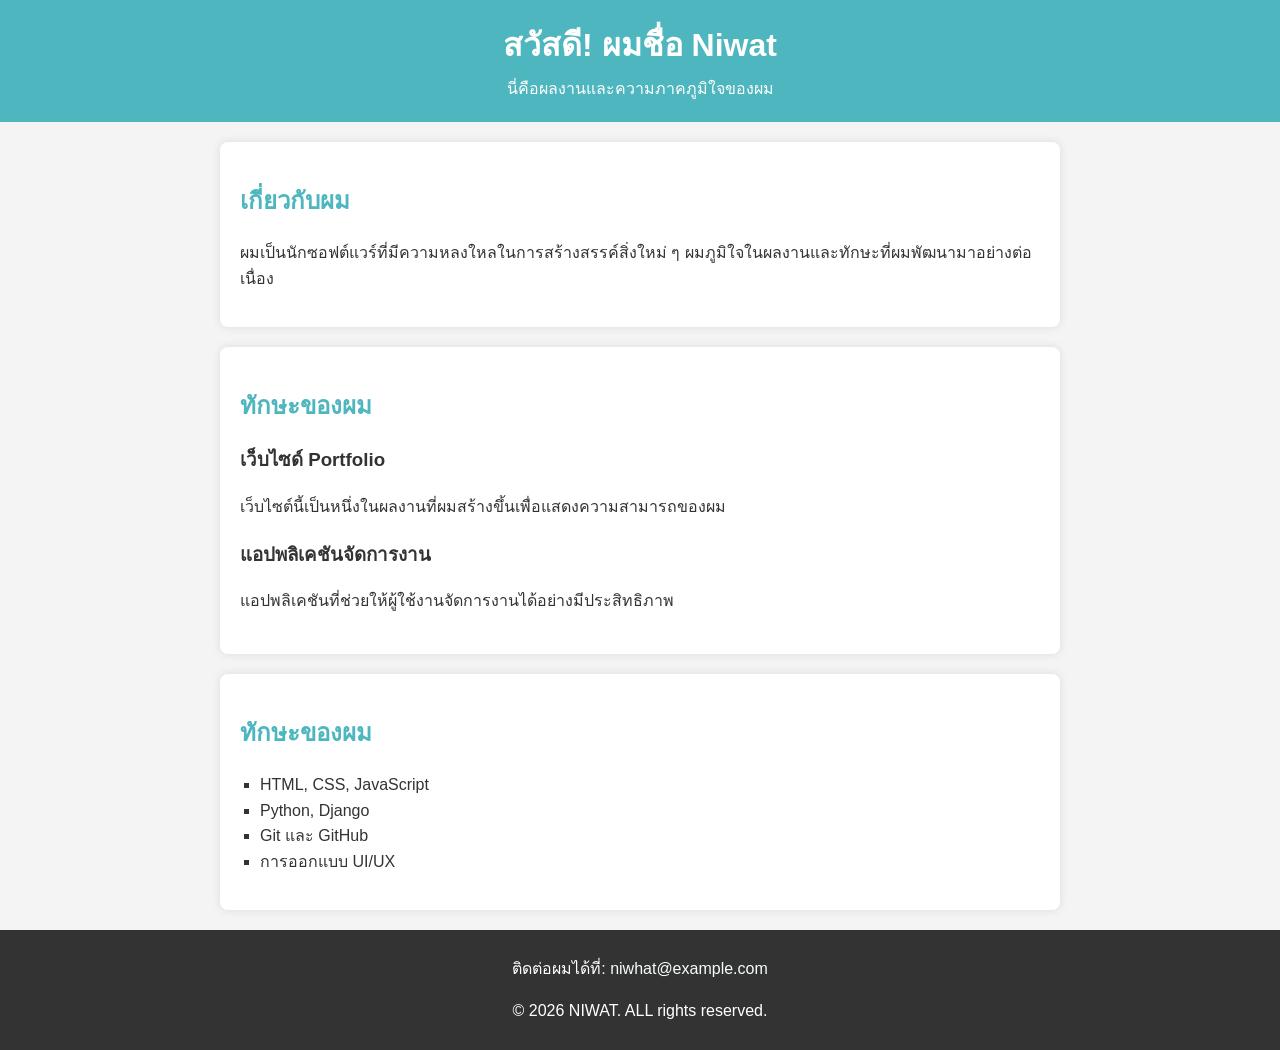
<file: index.html>
<!DOCTYPE html>
<html lang="th">
<head>
    <meta charest="UTF-8">
    <meta name="view" content="width=device-width, initial-socale=1.0>
    <meta name="description" content="เว็ยไซต์แสดงผลงานและทักษธของ Niwat">
    <title> ความภูมิใจของของ Niwat</title>
    <link rel="stylesheet" href="style.css"
</head>
<body> 
    <!-- ส่วนหัวของเว็บ -->
    <header>
        <h1>สวัสดี! ผมชื่อ Niwat</h1>
        <p>นี่คือผลงานและความภาคภูมิใจของผม</p>
    </header>

    <!-- ส่วนเกี่ยวกับตนเอง -->
    <section id="about">
        <h2>เกี่ยวกับผม</h2>
        <P>ผมเป็นนักซอฟต์แวร์ที่มีความหลงใหลในการสร้างสรรค์สิ่งใหม่ ๆ ผมภูมิใจในผลงานและทักษะที่ผมพัฒนามาอย่างต่อเนื่อง</P>
    </section>

    <!-- ส่วนแสดงผลงาน -->
    <section id="projects">
        <h2>ทักษะของผม</h2>
        <div class="project">
            <h3>เว็บไซด์ Portfolio</h3>
            <p>เว็บไซต์นี้เป็นหนึ่งในผลงานที่ผมสร้างขึ้นเพื่อแสดงความสามารถของผม</p>
        </div>
        <div class="project">
            <h3>แอปพลิเคชันจัดการงาน</h3>
            <p>แอปพลิเคชันที่ช่วยให้ผู้ใช้งานจัดการงานได้อย่างมีประสิทธิภาพ</p>
        </div>
    </section>

    <!-- ส่วนแสดงทักษะ -->
    <section id="skills">
        <h2>ทักษะของผม</h2>
        <ul>
            <li>HTML, CSS, JavaScript</li>
            <li>Python, Django</li>
            <li>Git และ GitHub</li>
            <li>การออกแบบ UI/UX</li>
        </ul>
    </section>

    <!-- ส่วนติดต่อ -->
    <footer>
        <p>ติดต่อผมได้ที่: <a
href="mailto:niwat@example.com">niwhat@example.com</a></p>
        <p>&copy; <span id="year"></span> NIWAT. ALL rights reserved. </p>
    </footer>

    <!-- ลิงก์ไปยัง JavaScript" -->
    <script src="script.js"></script>
</body>
</html>
</file>
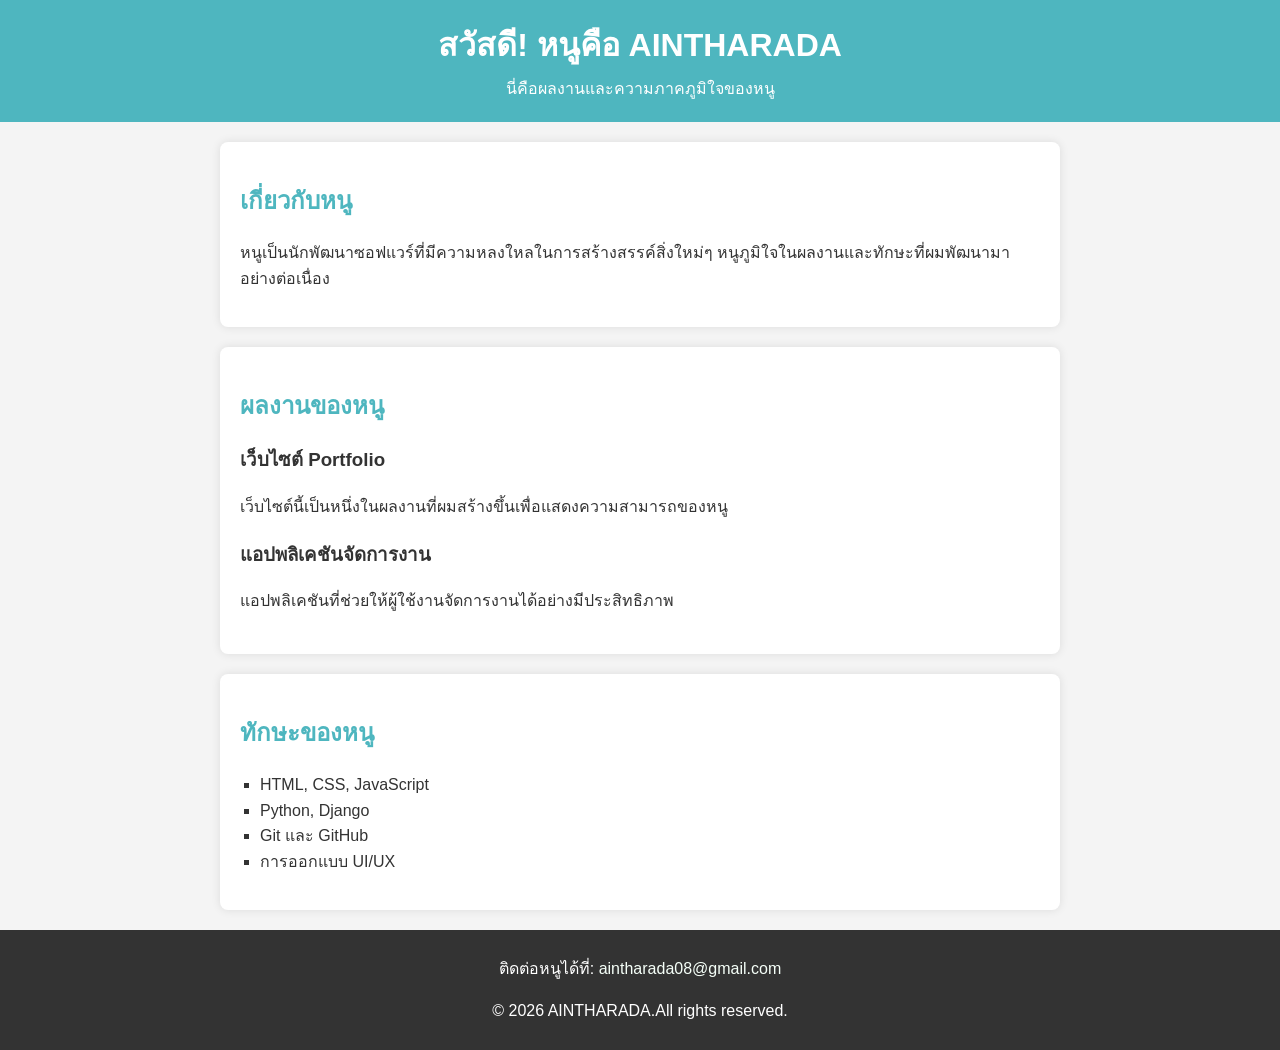
<file: min.html>
<!DOCTYPE html>
<html lang="th">
  <head>
    <meta charset="UTF-8">
    <mrta name="viewport" content="width=device-width, initial-scale=1.0">
    <meta name="description" content="เว็บไซต์แสดงผลงานและทักษะของ aintharada">
    <title>ความภาคภูมิใจของ AINTHARADA</title>
    <link rel="stylesheet" href="style.css">
</head>
<body>
  <!-- ส่วนหัวของเว็บ -->
  <header>
    <h1>สวัสดี! หนูคือ AINTHARADA </h1>
    <p>นี่คือผลงานและความภาคภูมิใจของหนู</p>
  </header>

  <!-- ส่วนเกี่ยวกับตัวเอง -->
  <section td="about">
    <h2>เกี่ยวกับหนู</h2>
    <p>หนูเป็นนักพัฒนาซอฟแวร์ที่มีความหลงใหลในการสร้างสรรค์สิ่งใหม่ๆ หนูภูมิใจในผลงานและทักษะที่ผมพัฒนามาอย่างต่อเนื่อง</p>
  </section>

  <!-- ส่วนแสดงผลงาน -->
  <section id="projects">
    <h2>ผลงานของหนู</h2>
    <div class="project">
      <h3>เว็บไซต์ Portfolio</h3>
      <p>เว็บไซต์นี้เป็นหนึ่งในผลงานที่ผมสร้างขึ้นเพื่อแสดงความสามารถของหนู</p>
    </div>
    <div class="project">
        <h3>แอปพลิเคชันจัดการงาน</h3>
        <p>แอปพลิเคชันที่ช่วยให้ผู้ใช้งานจัดการงานได้อย่างมีประสิทธิภาพ</p>
    </div>
  </section>

  <!-- ส่วนแสดงทักษะ -->
  <section id="skills">
  <h2>ทักษะของหนู</h2>
  <ul>
        <li>HTML, CSS, JavaScript</li>
        <li>Python, Django</li>
        <li>Git และ GitHub</li>
        <li>การออกแบบ UI/UX</li>
  </ul>
  </section>

  <!-- ส่วนติดต่อและลิขสิทธ์ -->
  <footer>
      <p>ติดต่อหนูได้ที่: <a
href="mailto:aintharada08@gmail.com">aintharada08@gmail.com</a></p>
      <p>&copy; <span id="year"></span> AINTHARADA.All rights reserved. </p>
  </footer>

  <!-- ลิงก์ไปยัง JavaScript -->
  <script src="script.js"></script>
</body>
</html>
</file>
<file: style.css>
body {
    font-family: Arial, sans-serif;
    line-height: 1.6;
    margin: 0;
    padding: 0;
    background-color: #f4f4f4;
    color: #333;
}

header {
   background: #4eb6bf;
   color: white;
   padding: 20px 0;
   text-align: center;
}

header h1 {
    margin: 0;
}

header p {
    margin: 5px 0 0;
}

section {
    padding: 20px;
    margin: 20px auto;
    max-width: 800px;
    background: white;
    border-radius: 8px;
    box-shadow: 0 0 10px rgba(0, 0, 0, 0.1);
}

h2 {
   color: #4eb6bf;
}

.project {
    margin-bottom: 20px;
}

.project h3 {
    mergin: 0 0 10px;
    color: #333;
}

ul {
   list-style-type: square;
   padding-left: 20px;
}

footer {
    text-align: center;
    padding: 10px 0;
    background: #333;
    color: white;
    margin-top: 20px;
}
footer a {
 color: #f5fff8;
  text-decoration: none;
</file>
